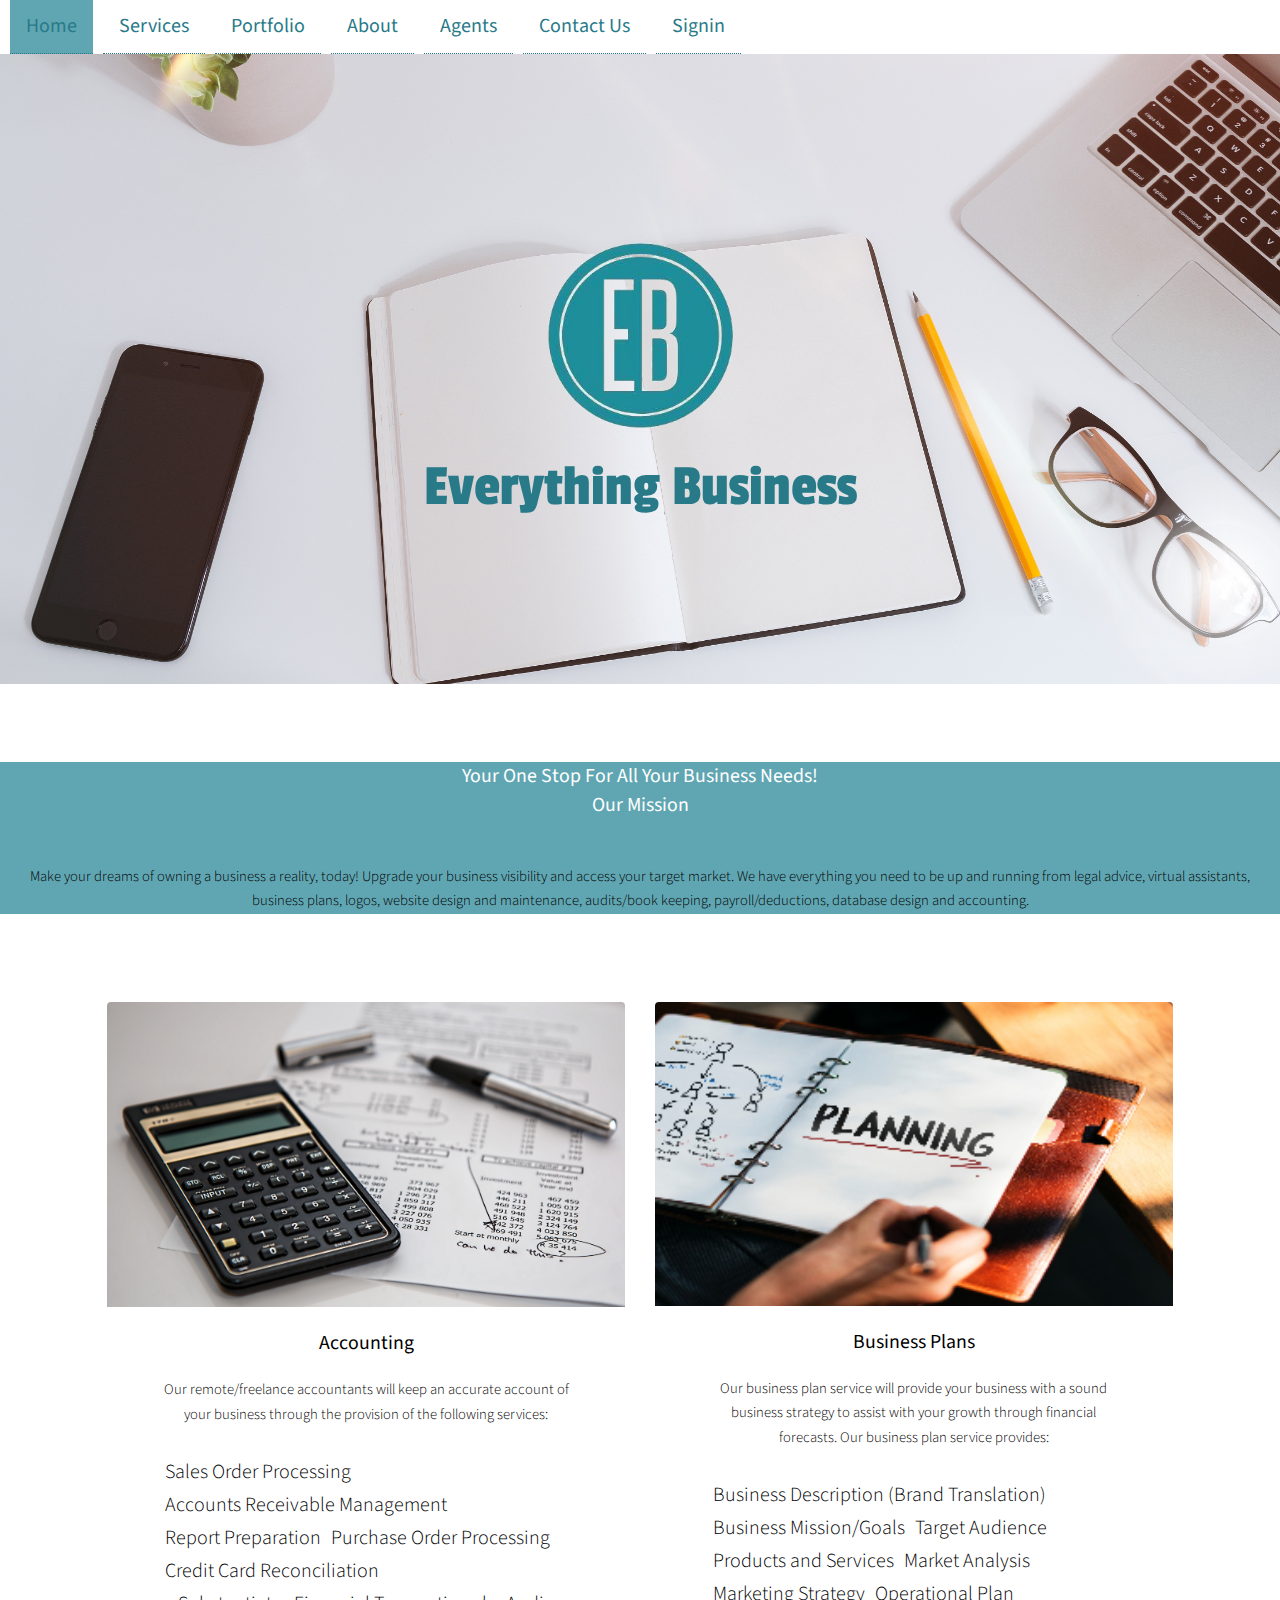
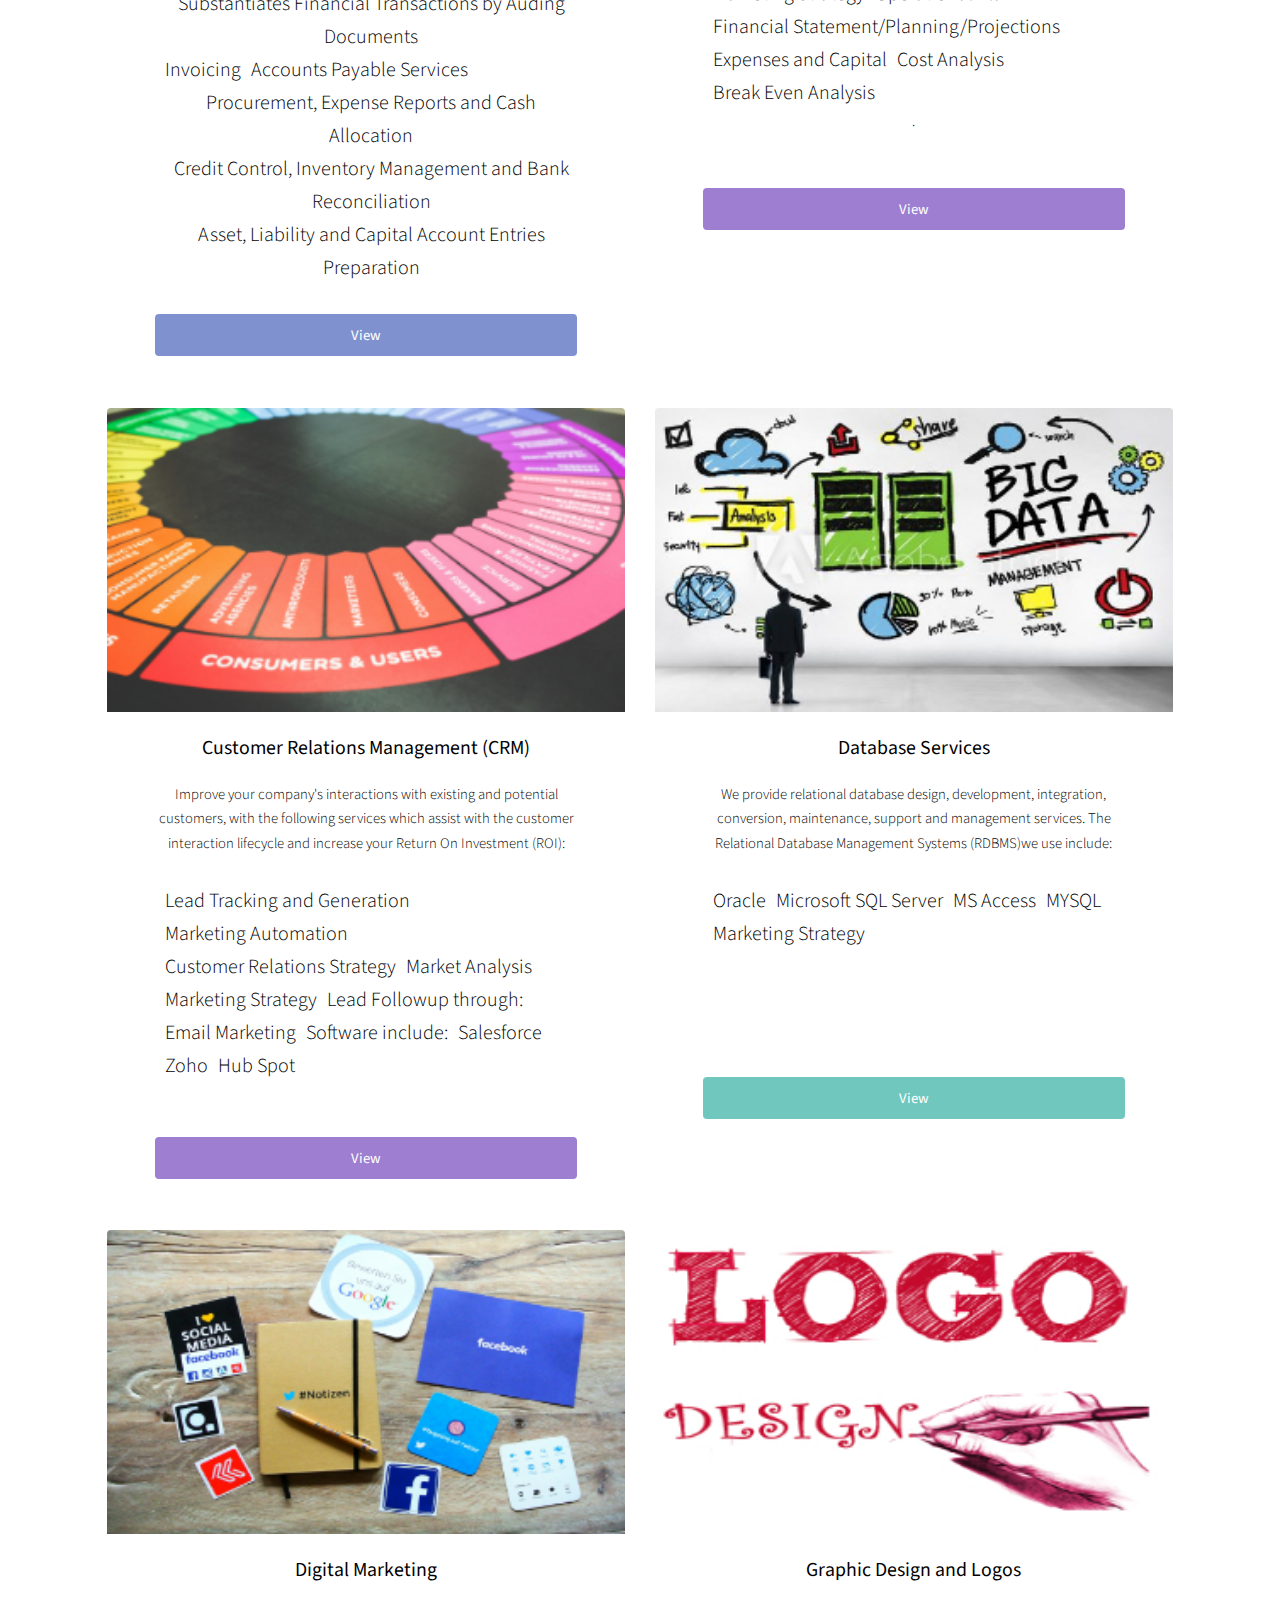
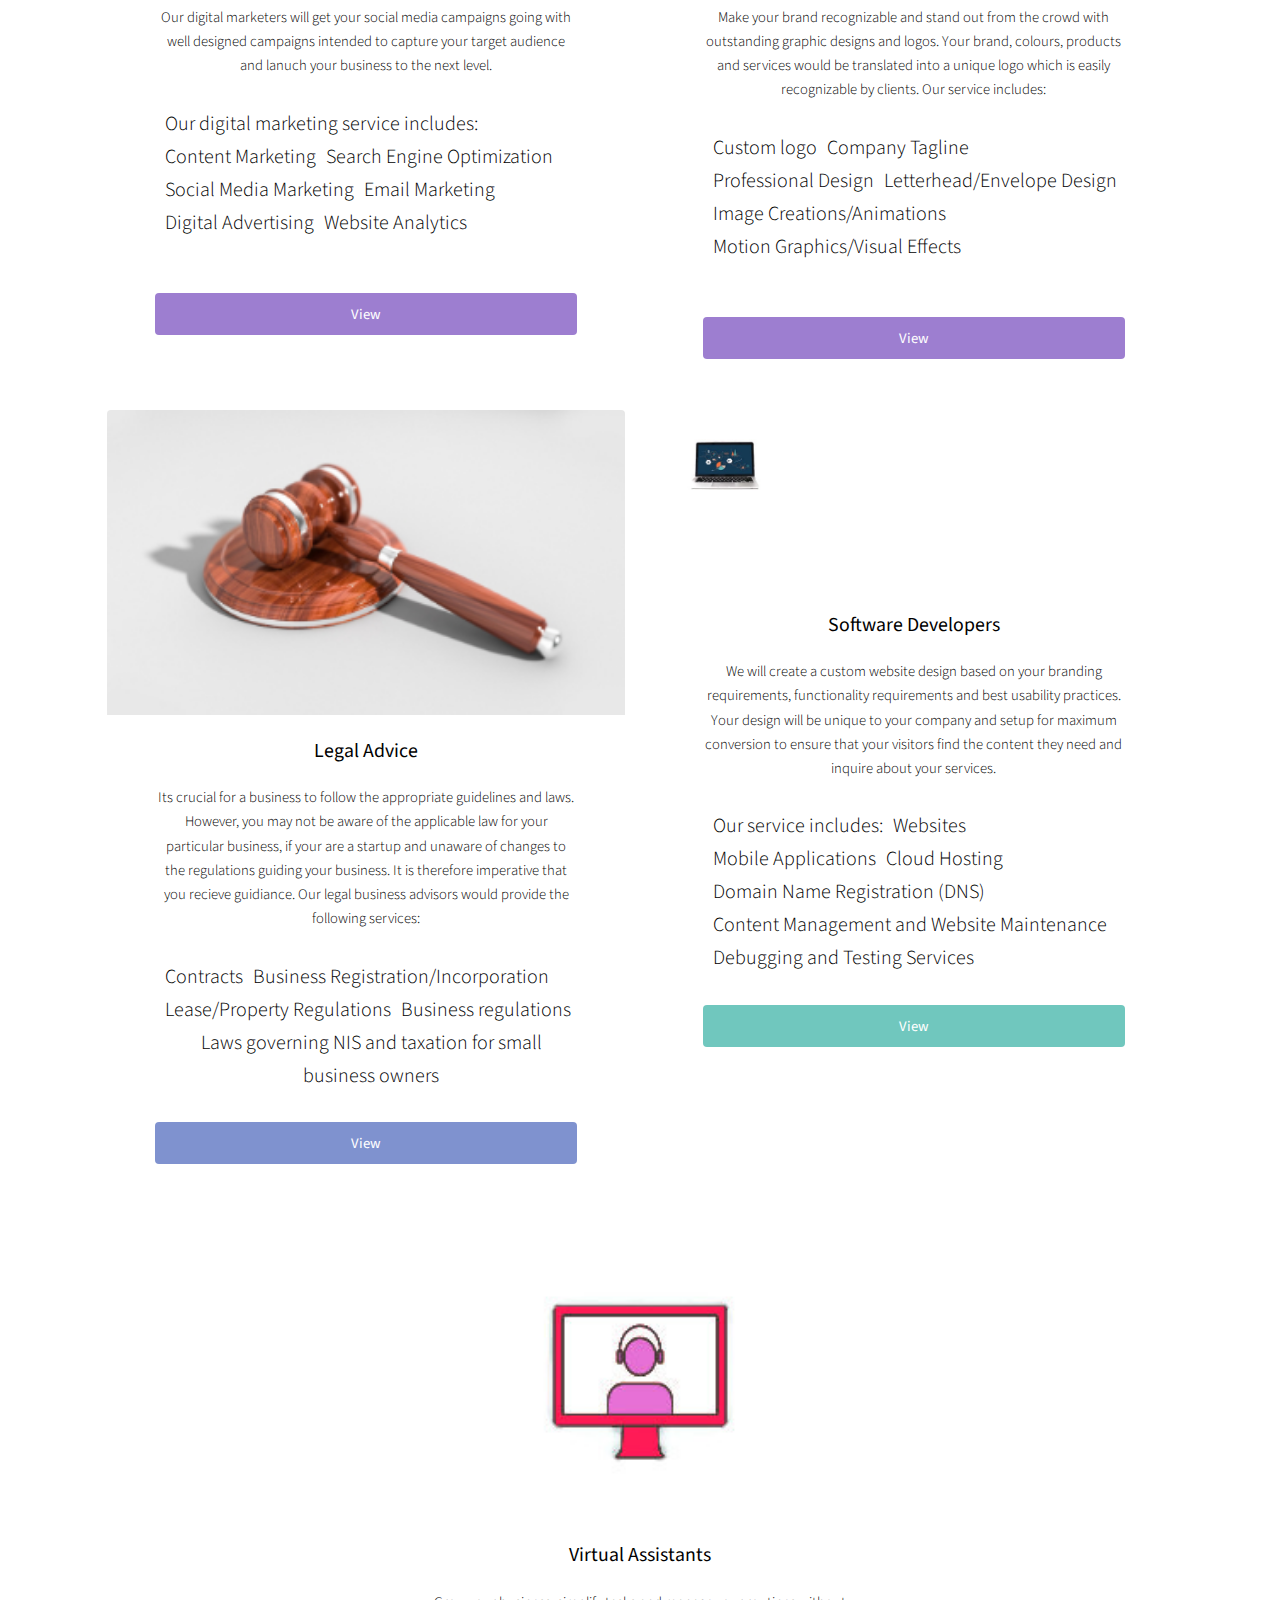
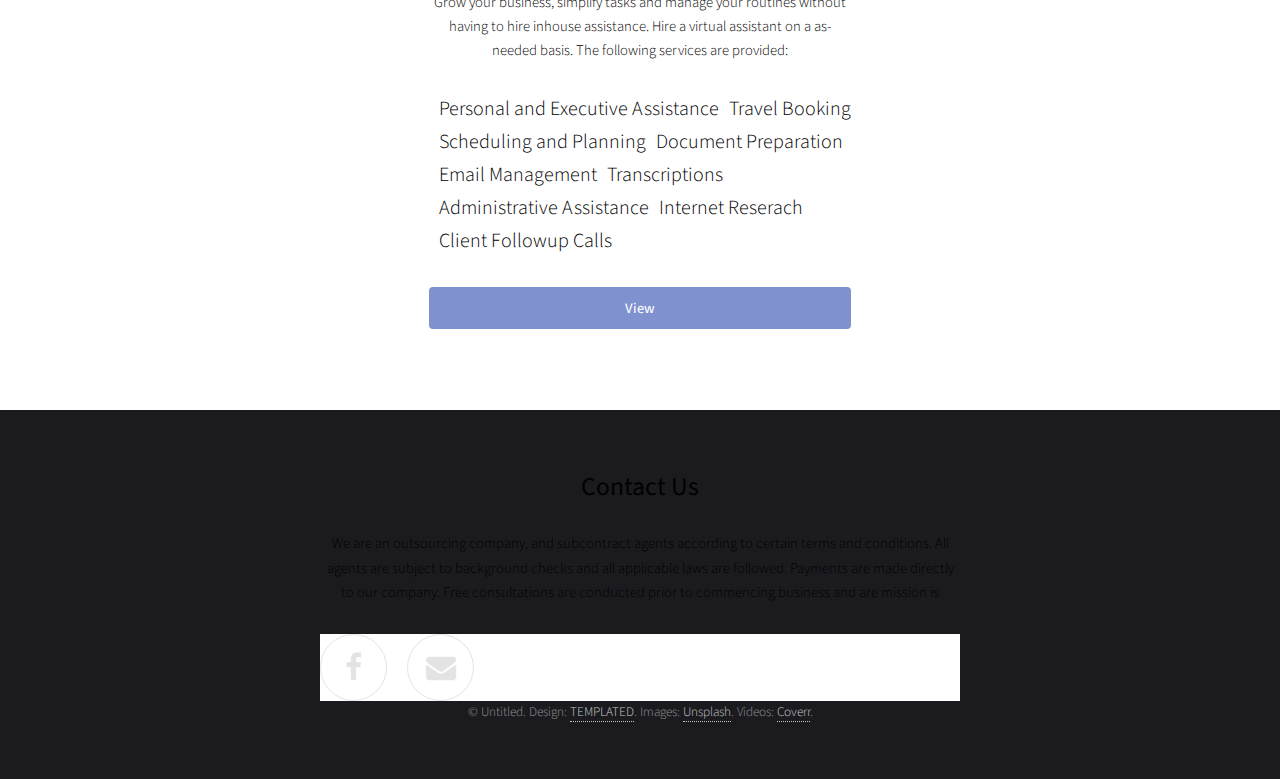
<file: index.html>
﻿<!DOCTYPE HTML>
<html>
	<head>
		<title>Everything Business</title>
		<meta charset="utf-8" />
		<meta name="viewport" content="width=device-width, initial-scale=1" />
		<link rel="stylesheet" href="assets/css/main.css" />
		<style>
            .panel {
                background: #60A6B2;
                padding-right: 20px;
                padding-left: 20px;
                height: 700px auto !important;
                width: 100% auto !important;
            }

    .panel-transparent .panel-body{
        background: rgba(46, 51, 56, 0.2)!important;
    }
		li {
	list-style-type: none!important;
}

.checkmark
{
font-color: #fff;
}
		</style>
		<style>
ul {
    list-style-type: none;
    margin: 0;
    padding: 0;
    overflow: hidden;
    background-color: #fff;
	font-size: 20px;
}

li {
    float: left;
}

li a {
    display: block;
    color: #287A89;
	font-weight: 400;
    text-align: center;
    padding: 10px 16px;
    text-decoration: none;
	
}

li a:hover:not(.active) {
    background-color: #287A89;
}

.active {
    background-color: #60A6B2;
}

.sign{
float: right;
padding-right: 22px;
margin-right: 22px;
}
</style>
  </head>
  <body id="top">
      <div class="nav"></div>
  <ul>
  <li><a class="active" href="#home">Home</a></li>
  <li><a href="services.html">Services</a></li>
  <li><a href="portfolio.html">Portfolio</a></li>
  <li><a href="about.html">About</a></li>
  <li><a href="agents.html">Agents</a></li>
  <li><a href="contactus.html">Contact Us</a></li>
  <li class="signin.php"><a href="members">Signin</a></li>
      
</ul>
      </div>





				<section id="banner" >
					<div class="inner">
						<header>
						<img src="images/logo.png" align="center" height="200px" width="200px" />
						<h1>Everything Business</h1>
						
                        </header>
					</div>
				</section>
      <br /><br />
                <div class="panel">
                    <center>
                        <p>
                            <h3>
                                <b>Your One Stop For All Your Business Needs!</b><br />
                                <b>Our Mission</b>
                            </h3><br />
                            Make your dreams of owning a business a reality, today! Upgrade your business visibility and access your target market.
                            We have everything you need to be up and running from legal advice, virtual assistants, business plans, logos, website
                            design and maintenance, audits/book keeping, payroll/deductions, database design and accounting.
                        </p>
                    </center>
                </div>

			<!-- Main -->
				<div id="main">
					<div class="inner">

					<!-- Boxes -->
						<div class="thumbnails">
						<div class="box">
								<a href="" class="image fit"><img src="images/accounting.jpg" alt="" width="170px" /></a>
								<div class="inner">
									<h3>Accounting</h3>
									<p>Our remote/freelance accountants will keep an accurate account of your business through the provision of the following services: <ul class="checkmark"><li>Sales Order Processing</li><li>Accounts Receivable Management</li><li>Report Preparation</li><li>Purchase Order Processing</li><li>Credit Card Reconciliation</li><li>Substantiates Financial Transactions by Auding Documents</li><li>Invoicing</li><li>Accounts Payable Services</li><li>Procurement, Expense Reports and Cash Allocation</li><li>Credit Control, Inventory Management and Bank Reconciliation</li><li>Asset, Liability and Capital Account Entries Preparation</li></ul></p>
									<a href="" class="button style2 fit" data-poptrox="youtube,800x400">View</a>
								</div>
							</div>
							
							<div class="box">
								<a href="" class="image fit"><img src="images/business_planning.jpg" alt="" width="170px"/></a>
								<div class="inner">
									<h3>Business Plans</h3>
									<p>Our business plan service will provide your business with a sound business strategy to assist with your growth through financial forecasts. Our business plan service provides: <ul class="checkmark"><li>Business Description (Brand Translation)</li><li>Business Mission/Goals </li><li>Target Audience</li><li>Products and Services</li><li>Market Analysis</li><li>Marketing Strategy</li><li>Operational Plan</li><li>Financial Statement/Planning/Projections</li><li>Expenses and Capital</li><li>Cost Analysis</li><li>Break Even Analysis</li></ul>.<br /><BR></p>
									<a href="" class="button style3 fit" data-poptrox="youtube,800x400">View</a>
								</div>
							</div>

														<div class="box">
								<a href="" class="image fit"><img src="images/CRM.jpg" alt=""width="170px"/></a>
								<div class="inner">
									<h3>Customer Relations Management (CRM)</h3>
									<p>Improve your company's interactions with existing and potential customers, with the following services which assist with the customer interaction lifecycle and increase your Return On Investment (ROI):<ul class="checkmark"><li>Lead Tracking and Generation</li><li>Marketing Automation</li><li></li><li>Customer Relations Strategy</li><li>Market Analysis</li><li>Marketing Strategy</li><li>Lead Followup through:</li><li>Email Marketing</li><li>Software include:</li><li>Salesforce</li><li>Zoho</li><li>Hub Spot</li></ul><br /></p>
									<a href="" class="button style3 fit" data-poptrox="youtube,800x400">View</a>
								</div>
							</div>						
							
														<div class="box">
								<a href="" class="image fit"><img src="images/Database.jpg" alt="" width="170px"/></a>
								<div class="inner">
									<h3>Database Services</h3>
									<p>We provide relational database design, development, integration, conversion, maintenance, support and management services. The Relational Database Management Systems (RDBMS)we use include: <ul class="checkmark"><li>Oracle</li><li>Microsoft SQL Server</li><li>MS Access</li><li>MYSQL</li><li>Marketing Strategy</li><br /></ul>
									</p><br /><br /><br /><br />
									<a href="" class="button fit" data-poptrox="youtube,800x400">View</a>
								</div>
							</div>
							
							<div class="box">
								<a href="" class="image fit"><img src="images/digital_media.jpg" alt="" width="170px"/></a>
								<div class="inner">
									<h3>Digital Marketing</h3>
									<p>Our digital marketers will get your social media campaigns going with well designed campaigns intended to capture your target audience and lanuch your business to the next level.<ul class="checkmark"><li>Our digital marketing service includes:</li><li>Content Marketing</li><li>Search Engine Optimization</li><li>Social Media Marketing</li><li>Email Marketing</li><li>Digital Advertising</li><li>Website Analytics</li></ul></p><br />
									<a href="digitalmarketingportfolio.html" class="button style3 fit">View</a>
								</div>
							</div>
							
							
							<div class="box">
								<a href="" class="image fit"><img src="images/logo-design.jpg" alt="" width="170px"/></a>
								<div class="inner">
									<h3>Graphic Design and Logos</h3>
									<p>Make your brand recognizable and stand out from the crowd with outstanding graphic designs and logos. Your brand, colours, products and services would be translated into a unique logo which is easily recognizable by clients. Our service includes:<ul class="checkmark"><li>Custom logo </li><li>Company Tagline</li><li>Professional Design</li><li>Letterhead/Envelope Design</li><li>Image Creations/Animations</li><li>Motion Graphics/Visual Effects</li></ul></p><br />
									<a href="" class="button style3 fit" data-poptrox="youtube,800x400">View</a>
								</div>
							</div>
							
							<div class="box">
								<a href="" class="image fit"><img src="images/legal.jpg" alt="" width="170px"/></a>
								<div class="inner">
									<h3>Legal Advice</h3>
									<p>Its crucial for a business to follow the appropriate guidelines and laws. However, you may not be aware of the applicable law for your particular business, if your are a startup and unaware of changes to the regulations guiding your business. It is therefore imperative that you recieve guidiance. Our legal business advisors would provide the following services: <ul class="checkmark"><li>Contracts</li><li>Business Registration/Incorporation</li><li>Lease/Property Regulations</li><li>Business regulations</li><li>Laws governing NIS and taxation for small business owners		</li></ul></p>
									<a href="" class="button style2 fit" data-poptrox="youtube,800x400">View</a>
								</div>
							</div>

							<div class="box">
								<a href="https://cxm.world/wp-content/uploads/2016/08/bigstock-Inspiration-concept-crumpled-p-73697044-750x400.jpg" class="image fit"><img src="images/developer.jpg" alt="" width="170px"/></a>
								<div class="inner">
									<h3>Software Developers</h3>
									<p>We will create a custom website design based on your branding requirements, functionality requirements and best usability practices. Your design will be unique to your company and setup for maximum conversion to ensure that your visitors find the content they need and inquire about your services.<ul class="checkmark"><li>Our service includes:</li><li>Websites </li><li>Mobile Applications</li><li>Cloud Hosting</li><li>Domain Name Registration (DNS)</li><li>Content Management and Website Maintenance</li><li>Debugging and Testing Services</li></ul></p>
									<a href="" class="button fit" data-poptrox="youtube,800x400">View</a>
								</div>
							</div>

							<div class="box">
								<a href="https://youtu.be/s6zR2T9vn2c" class="image fit"><img src="images/assistants.jpg" alt="" width="170px"/></a>
								<div class="inner">
									<h3>Virtual Assistants</h3>
									<p>Grow your business, simplify tasks and manage your routines without having to hire inhouse assistance. Hire a virtual assistant on a as-needed basis. <!--For busy business owners who need assistance with their daily routines,-->The following services are provided:<ul class="checkmark"><li>Personal and Executive Assistance</li><li>Travel Booking </li><li>Scheduling and Planning</li><li>Document Preparation </li><li>Email Management</li><li>Transcriptions</li><li>Administrative Assistance</li><li>Internet Reserach</li><li>Client Followup Calls</li><li></li><li></li></ul></p><p></p>
									<a href="" class="button style2 fit" data-poptrox="youtube,800x400">View</a>
								</div>
							</div>
		
						</div>

					</div>
				</div>

			<!-- Footer -->
				<footer id="footer">
					<div class="inner">
						<h2>Contact Us</h2>
						<p>We are an outsourcing company, and subcontract agents according to certain terms and conditions. All agents are subject to background checks and all applicable laws are followed. Payments are made directly to our company. Free consultations are conducted prior to commencing business and are mission is  </p>

						<ul class="icons">
							<li><a href="https://www.facebook.com/EverythingBusiness246/" class="icon fa-facebook"><span class="label">Facebook</span></a></li>
							<li><a href="eb@gmail.com" class="icon fa-envelope"><span class="label">Email</span></a></li>
						</ul>
						<p class="copyright">&copy; Untitled. Design: <a href="https://templated.co">TEMPLATED</a>. Images: <a href="https://unsplash.com/">Unsplash</a>. Videos: <a href="http://coverr.co/">Coverr</a>.</p>
					</div>
				</footer>

		<!-- Scripts -->
			<script src="assets/js/jquery.min.js"></script>
			<script src="assets/js/jquery.scrolly.min.js"></script>
			<script src="assets/js/jquery.poptrox.min.js"></script>
			<script src="assets/js/skel.min.js"></script>
			<script src="assets/js/util.js"></script>
			<script src="assets/js/main.js"></script>

	</body>
</html>
</file>
<file: assets/css/main.css>
@charset "UTF-8";
@import url(font-awesome.min.css);
@import url("https://fonts.googleapis.com/css?family=Source+Sans+Pro:300,400|Passion+One:400");

/*
	Full Motion by TEMPLATED
	templated.co @templatedco
	Released for free under the Creative Commons Attribution 3.0 license (templated.co/license)
*/

/* Reset */

	html, body, div, span, applet, object, iframe, h1, h2, h3, h4, h5, h6, p, blockquote, pre, a, abbr, acronym, address, big, cite, code, del, dfn, em, img, ins, kbd, q, s, samp, small, strike, strong, sub, sup, tt, var, b, u, i, center, dl, dt, dd, ol, ul, li, fieldset, form, label, legend, table, caption, tbody, tfoot, thead, tr, th, td, article, aside, canvas, details, embed, figure, figcaption, footer, header, hgroup, menu, nav, output, ruby, section, summary, time, mark, audio, video {
		margin: 0;
		padding: 0;
		border: 0;
		font-size: 100%;
		font: inherit;
		vertical-align: baseline;
	}

	article, aside, details, figcaption, figure, footer, header, hgroup, menu, nav, section {
		display: block;
	}

	body {
		line-height: 1;
	}

	ol, ul {
		list-style: none;
	}

	blockquote, q {
		quotes: none;
	}

	blockquote:before, blockquote:after, q:before, q:after {
		content: '';
		content: none;
	}

	table {
		border-collapse: collapse;
		border-spacing: 0;
	}

	body {
		-webkit-text-size-adjust: none;
	}

/* Box Model */

	*, *:before, *:after {
		-moz-box-sizing: border-box;
		-webkit-box-sizing: border-box;
		box-sizing: border-box;
	}

/* Basic */

	@-ms-viewport {
		width: device-width;
	}

	body {
		-ms-overflow-style: scrollbar;
	}

	@media screen and (max-width: 480px) {

		html, body {
			min-width: 320px;
		}

	}

	body {
		background-image:url('https://unsplash.com/photos/fs1B0RX4j1o');
		background-repeat: no-repeat;
	}

		body.is-loading *, body.is-loading *:before, body.is-loading *:after {
			-moz-animation: none !important;
			-webkit-animation: none !important;
			-ms-animation: none !important;
			animation: none !important;
			-moz-transition: none !important;
			-webkit-transition: none !important;
			-ms-transition: none !important;
			transition: none !important;
		}

/* Type */

	body, input, select, textarea {
		color: #000;
		font-family: "Source Sans Pro", sans-serif;
		font-size: 14pt;
		font-weight: 300;
		line-height: 1.65;
	}

		@media screen and (max-width: 1680px) {

			body, input, select, textarea {
				font-size: 11pt;
			}

		}

		@media screen and (max-width: 1280px) {

			body, input, select, textarea {
				font-size: 11pt;
			}

		}

		@media screen and (max-width: 980px) {

			body, input, select, textarea {
				font-size: 12pt;
			}

		}

		@media screen and (max-width: 736px) {

			body, input, select, textarea {
				font-size: 12pt;
			}

		}

		@media screen and (max-width: 480px) {

			body, input, select, textarea {
				font-size: 12pt;
			}

		}

	a {
		-moz-transition: background-color 0.2s ease-in-out, color 0.2s ease-in-out;
		-webkit-transition: background-color 0.2s ease-in-out, color 0.2s ease-in-out;
		-ms-transition: background-color 0.2s ease-in-out, color 0.2s ease-in-out;
		transition: background-color 0.2s ease-in-out, color 0.2s ease-in-out;
		color: rgba(255, 255, 255, 0.75);
		text-decoration: none;
		border-bottom: 1px dotted;
		outline: 0;
	}

		a:hover {
			color: #FFF;
			border: none;
		}

	strong, b {
		color: #fff;
		font-weight: 400;
	}

	em, i {
		font-style: italic;
	}

	p {
		margin: 0 0 2em 0;
	}

	h1, h2, h3, h4, h5, h6 {
		color: #000;
		font-weight: 400;
		line-height: 1.5;
		margin: 0 0 1em 0;
	}

		h1 a, h2 a, h3 a, h4 a, h5 a, h6 a {
			color: inherit;
			text-decoration: none;
		}

	h2 {
		font-size: 1.75em;
	}

	h3 {
		font-size: 1.35em;
	}

	h4 {
		font-size: 1.1em;
	}

	h5 {
		font-size: 0.9em;
	}

	h6 {
		font-size: 0.7em;
	}

	sub {
		font-size: 0.8em;
		position: relative;
		top: 0.5em;
	}

	sup {
		font-size: 0.8em;
		position: relative;
		top: -0.5em;
	}

	blockquote {
		border-left: solid 4px rgba(144, 144, 144, 0.25);
		font-style: italic;
		margin: 0 0 2em 0;
		padding: 0.5em 0 0.5em 2em;
	}

	code {
		background: rgba(144, 144, 144, 0.075);
		border-radius: 4px;
		border: solid 1px rgba(144, 144, 144, 0.25);
		font-family: "Courier New", monospace;
		font-size: 0.9em;
		margin: 0 0.25em;
		padding: 0.25em 0.65em;
	}

	pre {
		-webkit-overflow-scrolling: touch;
		font-family: "Courier New", monospace;
		font-size: 0.9em;
		margin: 0 0 2em 0;
	}

		pre code {
			display: block;
			line-height: 1.75;
			padding: 1em 1.5em;
			overflow-x: auto;
		}

	hr {
		border: 0;
		border-bottom: solid 1px rgba(144, 144, 144, 0.25);
		margin: 2em 0;
	}

		hr.major {
			margin: 3em 0;
		}

	.align-left {
		text-align: left;
	}

	.align-center {
		text-align: center;
	}

	.align-right {
		text-align: right;
	}

/* Section/Article */

	section.special, article.special {
		text-align: center;
	}

	header p {
		color: rgba(255, 255, 255, 0.5);
		position: relative;
		margin: 0 0 1.5em 0;
	}

	header h2 + p {
		font-size: 1.25em;
		margin-top: -1em;
	}

	header h3 + p {
		font-size: 1.1em;
		margin-top: -0.8em;
	}

	header h4 + p,
	header h5 + p,
	header h6 + p {
		font-size: 0.9em;
		margin-top: -0.6em;
	}

/* Box */

	.thumbnails {
		display: -moz-flex;
		display: -webkit-flex;
		display: -ms-flex;
		display: flex;
		-moz-align-items: stretch;
		-webkit-align-items: stretch;
		-ms-align-items: stretch;
		align-items: stretch;
		-moz-justify-content: center;
		-webkit-justify-content: center;
		-ms-justify-content: center;
		justify-content: center;
		-moz-flex-wrap: wrap;
		-webkit-flex-wrap: wrap;
		-ms-flex-wrap: wrap;
		flex-wrap: wrap;
	}

		.thumbnails .box {
			margin: 0 1em 2em 1em;
			width: 30%;
		}

			@media screen and (max-width: 1280px) {

				.thumbnails .box {
					width: 45%;
				}

			}

			@media screen and (max-width: 736px) {

				.thumbnails .box {
					width: 100%;
				}

			}

/* Form */

	form {
		margin: 0 0 2em 0;
	}

	label {
		color: #fff;
		display: block;
		font-size: 0.9em;
		font-weight: 400;
		margin: 0 0 1em 0;
	}

	input[type="text"],
	input[type="password"],
	input[type="email"],
	input[type="tel"],
	select,
	textarea {
		-moz-appearance: none;
		-webkit-appearance: none;
		-ms-appearance: none;
		appearance: none;
		background: rgba(144, 144, 144, 0.075);
		border-radius: 4px;
		border: none;
		border: solid 1px rgba(144, 144, 144, 0.25);
		color: inherit;
		display: block;
		outline: 0;
		padding: 0 1em;
		text-decoration: none;
		width: 100%;
	}

		input[type="text"]:invalid,
		input[type="password"]:invalid,
		input[type="email"]:invalid,
		input[type="tel"]:invalid,
		select:invalid,
		textarea:invalid {
			box-shadow: none;
		}

		input[type="text"]:focus,
		input[type="password"]:focus,
		input[type="email"]:focus,
		input[type="tel"]:focus,
		select:focus,
		textarea:focus {
			border-color: #ff8686;
			box-shadow: 0 0 0 1px #ff8686;
		}

	.select-wrapper {
		text-decoration: none;
		display: block;
		position: relative;
	}

		.select-wrapper:before {
			content: "";
			-moz-osx-font-smoothing: grayscale;
			-webkit-font-smoothing: antialiased;
			font-family: FontAwesome;
			font-style: normal;
			font-weight: normal;
			text-transform: none !important;
		}

		.select-wrapper:before {
			color: rgba(144, 144, 144, 0.25);
			display: block;
			height: 2.75em;
			line-height: 2.75em;
			pointer-events: none;
			position: absolute;
			right: 0;
			text-align: center;
			top: 0;
			width: 2.75em;
		}

		.select-wrapper select::-ms-expand {
			display: none;
		}

	input[type="text"],
	input[type="password"],
	input[type="email"],
	select {
		height: 2.75em;
	}

	textarea {
		padding: 0.75em 1em;
	}

	input[type="checkbox"],
	input[type="radio"] {
		-moz-appearance: none;
		-webkit-appearance: none;
		-ms-appearance: none;
		appearance: none;
		display: block;
		float: left;
		margin-right: -2em;
		opacity: 0;
		width: 1em;
		z-index: -1;
	}

		input[type="checkbox"] + label,
		input[type="radio"] + label {
			text-decoration: none;
			color: rgba(255, 255, 255, 0.75);
			cursor: pointer;
			display: inline-block;
			font-size: 1em;
			font-weight: 300;
			padding-left: 2.4em;
			padding-right: 0.75em;
			position: relative;
		}

			input[type="checkbox"] + label:before,
			input[type="radio"] + label:before {
				-moz-osx-font-smoothing: grayscale;
				-webkit-font-smoothing: antialiased;
				font-family: FontAwesome;
				font-style: normal;
				font-weight: normal;
				text-transform: none !important;
			}

			input[type="checkbox"] + label:before,
			input[type="radio"] + label:before {
				background: rgba(144, 144, 144, 0.075);
				border-radius: 4px;
				border: solid 1px rgba(144, 144, 144, 0.25);
				content: '';
				display: inline-block;
				height: 1.65em;
				left: 0;
				line-height: 1.58125em;
				position: absolute;
				text-align: center;
				top: 0;
				width: 1.65em;
			}

		input[type="checkbox"]:checked + label:before,
		input[type="radio"]:checked + label:before {
			background: #ff8686;
			border-color: #ff8686;
			color: #ffffff;
			content: '\f00c';
		}

		input[type="checkbox"]:focus + label:before,
		input[type="radio"]:focus + label:before {
			border-color: #ff8686;
			box-shadow: 0 0 0 1px #ff8686;
		}

	input[type="checkbox"] + label:before {
		border-radius: 4px;
	}

	input[type="radio"] + label:before {
		border-radius: 100%;
	}

	::-webkit-input-placeholder {
		color: rgba(255, 255, 255, 0.5) !important;
		opacity: 1.0;
	}

	:-moz-placeholder {
		color: rgba(255, 255, 255, 0.5) !important;
		opacity: 1.0;
	}

	::-moz-placeholder {
		color: rgba(255, 255, 255, 0.5) !important;
		opacity: 1.0;
	}

	:-ms-input-placeholder {
		color: rgba(255, 255, 255, 0.5) !important;
		opacity: 1.0;
	}

	.formerize-placeholder {
		color: rgba(255, 255, 255, 0.5) !important;
		opacity: 1.0;
	}

/* Box */

	.box {
		border-radius: 3px;
		margin-bottom: 2em;
		background: #fff;
		text-align: center;
	}

		.box > :last-child,
		.box > :last-child > :last-child,
		.box > :last-child > :last-child > :last-child {
			margin-bottom: 0;
		}

		.box .image.fit {
			margin: 0;
		}

		.box .image img {
			border-radius: 4px 4px 0 0;
		}

		.box .inner {
			padding: 1.5em;
			width: 100% auto !important;
		}

			@media screen and (max-width: 480px) {

				.box .inner {
					padding: 1em;
				}

			}

		.box.alt {
			border: 0;
			border-radius: 0;
			padding: 0;
		}

/* Icon */

	.icon {
		text-decoration: none;
		border-bottom: none;
		position: relative;
	}

		.icon:before {
			-moz-osx-font-smoothing: grayscale;
			-webkit-font-smoothing: antialiased;
			font-family: FontAwesome;
			font-style: normal;
			font-weight: normal;
			text-transform: none !important;
		}

		.icon > .label {
			display: none;
		}

/* Image */

	.image {
		border-radius: 4px;
		border: 0;
		display: inline-block;
		position: relative;
	}

		.image img {
			border-radius: 4px;
			display: block;
		}

		.image.left, .image.right {
			max-width: 30%;
		}

			.image.left img, .image.right img {
				width: 100% auto !important;
			}

		.image.left {
			float: left;
			padding: 0 1.5em 1em 0;
			top: 0.25em;
		}

		.image.right {
			float: right;
			padding: 0 0 1em 1.5em;
			top: 0.25em;
		}

		.image.fit {
			display: block;
			margin: 0 0 2em 0;
			width: 100%;
		}

			.image.fit img {
				width: 100%;
			}

		.image.main {
			display: block;
			margin: 0 0 3em 0;
			width: 100%;
		}

		.image.main img {
				width: 100%;
			}

/* List */

	ol {
		list-style: decimal;
		margin: 0 0 2em 0;
		padding-left: 1.25em;
	}

		ol li {
			padding-left: 0.25em;
		}

	ul {
		list-style: disc;
		margin: 0 0 2em 0;
		padding-left: 1em;
	}

		ul li {
			padding-left: 0.5em;
		}

		ul.alt {
			list-style: none;
			padding-left: 0;
		}

			ul.alt li {
				border-top: solid 1px rgba(144, 144, 144, 0.25);
				padding: 0.5em 0;
			}

				ul.alt li:first-child {
					border-top: 0;
					padding-top: 0;
				}

		ul.icons {
			cursor: default;
			list-style: none;
			padding-left: 0;
		}

			ul.icons li {
				display: inline-block;
				text-align: center;
				padding-left: 0;
				padding-right: 1em;
			}

				ul.icons li a {
					display: block;
					border-radius: 100%;
					margin: 0;
					padding: 0.5em;
					border: solid 1px rgba(144, 144, 144, 0.25);
					color: rgba(144, 144, 144, 0.25);
				}

					ul.icons li a:before {
						font-size: 1.5em;
						display: block;
						width: 1.5em;
						height: 1.5em;
						line-height: 1.5em;
					}

					ul.icons li a:hover {
						background-color: #202024;
						color: #FFF;
					}

				ul.icons li:last-child {
					padding-right: 0;
				}

		ul.actions {
			cursor: default;
			list-style: none;
			padding-left: 0;
		}

			ul.actions li {
				display: inline-block;
				padding: 0 1em 0 0;
				vertical-align: middle;
			}

				ul.actions li:last-child {
					padding-right: 0;
				}

			ul.actions.small li {
				padding: 0 0.5em 0 0;
			}

			ul.actions.vertical li {
				display: block;
				padding: 1em 0 0 0;
			}

				ul.actions.vertical li:first-child {
					padding-top: 0;
				}

				ul.actions.vertical li > * {
					margin-bottom: 0;
				}

			ul.actions.vertical.small li {
				padding: 0.5em 0 0 0;
			}

				ul.actions.vertical.small li:first-child {
					padding-top: 0;
				}

			ul.actions.fit {
				display: table;
				margin-left: -1em;
				padding: 0;
				table-layout: fixed;
				width: calc(100% + 1em);
			}

				ul.actions.fit li {
					display: table-cell;
					padding: 0 0 0 1em;
				}

					ul.actions.fit li > * {
						margin-bottom: 0;
					}

				ul.actions.fit.small {
					margin-left: -0.5em;
					width: calc(100% + 0.5em);
				}

					ul.actions.fit.small li {
						padding: 0 0 0 0.5em;
					}

			@media screen and (max-width: 480px) {

				ul.actions {
					margin: 0 0 2em 0;
				}

					ul.actions li {
						padding: 1em 0 0 0;
						display: block;
						text-align: center;
						width: 100%;
					}

						ul.actions li:first-child {
							padding-top: 0;
						}

						ul.actions li > * {
							width: 100%;
							margin: 0 !important;
						}

							ul.actions li > *.icon:before {
								margin-left: -2em;
							}

					ul.actions.small li {
						padding: 0.5em 0 0 0;
					}

						ul.actions.small li:first-child {
							padding-top: 0;
						}

			}

	dl {
		margin: 0 0 2em 0;
	}

		dl dt {
			display: block;
			font-weight: 400;
			margin: 0 0 1em 0;
		}

		dl dd {
			margin-left: 2em;
		}

/* Table */

	.table-wrapper {
		-webkit-overflow-scrolling: touch;
		overflow-x: auto;
	}

	table {
		margin: 0 0 2em 0;
		width: 100%;
	}

		table tbody tr {
			border: solid 1px rgba(144, 144, 144, 0.25);
			border-left: 0;
			border-right: 0;
		}

			table tbody tr:nth-child(2n + 1) {
				background-color: rgba(144, 144, 144, 0.075);
			}

		table td {
			padding: 0.75em 0.75em;
		}

		table th {
			color: #fff;
			font-size: 0.9em;
			font-weight: 400;
			padding: 0 0.75em 0.75em 0.75em;
			text-align: left;
		}

		table thead {
			border-bottom: solid 2px rgba(144, 144, 144, 0.25);
		}

		table tfoot {
			border-top: solid 2px rgba(144, 144, 144, 0.25);
		}

		table.alt {
			border-collapse: separate;
		}

			table.alt tbody tr td {
				border: solid 1px rgba(144, 144, 144, 0.25);
				border-left-width: 0;
				border-top-width: 0;
			}

				table.alt tbody tr td:first-child {
					border-left-width: 1px;
				}

			table.alt tbody tr:first-child td {
				border-top-width: 1px;
			}

			table.alt thead {
				border-bottom: 0;
			}

			table.alt tfoot {
				border-top: 0;
			}

/* Button */

	input[type="submit"],
	input[type="reset"],
	input[type="button"],
	button,
	.button {
		-moz-appearance: none;
		-webkit-appearance: none;
		-ms-appearance: none;
		appearance: none;
		-moz-transition: background-color 0.2s ease-in-out, color 0.2s ease-in-out;
		-webkit-transition: background-color 0.2s ease-in-out, color 0.2s ease-in-out;
		-ms-transition: background-color 0.2s ease-in-out, color 0.2s ease-in-out;
		transition: background-color 0.2s ease-in-out, color 0.2s ease-in-out;
		background-color: #70c7be;
		border-radius: 4px;
		border: 0;
		color: #ffffff !important;
		cursor: pointer;
		display: inline-block;
		font-weight: 400;
		height: 2.85em;
		line-height: 2.95em;
		padding: 0 1.5em;
		text-align: center;
		text-decoration: none;
		white-space: nowrap;
	}

		input[type="submit"]:hover,
		input[type="reset"]:hover,
		input[type="button"]:hover,
		button:hover,
		.button:hover {
			background-color: #82cec6;
		}

		input[type="submit"]:active,
		input[type="reset"]:active,
		input[type="button"]:active,
		button:active,
		.button:active {
			background-color: #5ec0b6;
		}

		input[type="submit"].icon,
		input[type="reset"].icon,
		input[type="button"].icon,
		button.icon,
		.button.icon {
			padding-left: 1.35em;
		}

			input[type="submit"].icon:before,
			input[type="reset"].icon:before,
			input[type="button"].icon:before,
			button.icon:before,
			.button.icon:before {
				margin-right: 0.5em;
			}

		input[type="submit"].fit,
		input[type="reset"].fit,
		input[type="button"].fit,
		button.fit,
		.button.fit {
			display: block;
			margin: 0 0 1em 0;
			width: 100%;
		}

		input[type="submit"].small,
		input[type="reset"].small,
		input[type="button"].small,
		button.small,
		.button.small {
			font-size: 0.8em;
		}

		input[type="submit"].big,
		input[type="reset"].big,
		input[type="button"].big,
		button.big,
		.button.big {
			font-size: 1.35em;
		}

		input[type="submit"].disabled, input[type="submit"]:disabled,
		input[type="reset"].disabled,
		input[type="reset"]:disabled,
		input[type="button"].disabled,
		input[type="button"]:disabled,
		button.disabled,
		button:disabled,
		.button.disabled,
		.button:disabled {
			background-color: rgba(255, 255, 255, 0.75) !important;
			box-shadow: inset 0 -0.15em 0 0 rgba(0, 0, 0, 0.15);
			color: #202024 !important;
			cursor: default;
			opacity: 0.25;
		}

		input[type="submit"].style2,
		input[type="reset"].style2,
		input[type="button"].style2,
		button.style2,
		.button.style2 {
			background-color: #7f92cf;
		}

			input[type="submit"].style2:hover,
			input[type="reset"].style2:hover,
			input[type="button"].style2:hover,
			button.style2:hover,
			.button.style2:hover {
				background-color: #92a2d6;
			}

			input[type="submit"].style2:active,
			input[type="reset"].style2:active,
			input[type="button"].style2:active,
			button.style2:active,
			.button.style2:active {
				background-color: #6c82c8;
			}

		input[type="submit"].style3,
		input[type="reset"].style3,
		input[type="button"].style3,
		button.style3,
		.button.style3 {
			background-color: #9d7ed0;
		}

			input[type="submit"].style3:hover,
			input[type="reset"].style3:hover,
			input[type="button"].style3:hover,
			button.style3:hover,
			.button.style3:hover {
				background-color: #ab91d7;
			}

			input[type="submit"].style3:active,
			input[type="reset"].style3:active,
			input[type="button"].style3:active,
			button.style3:active,
			.button.style3:active {
				background-color: #8f6bc9;
			}

		@media screen and (max-width: 480px) {

			input[type="submit"],
			input[type="reset"],
			input[type="button"],
			button,
			.button {
				padding: 0;
			}

		}

/* Poptrox */

	.poptrox-popup {
		-moz-box-sizing: content-box;
		-webkit-box-sizing: content-box;
		-ms-box-sizing: content-box;
		box-sizing: content-box;
		background: #000;
		box-shadow: 0 0.5em 3em 0 rgba(0, 0, 0, 0.25);
		border-radius: 4px;
		padding: 2em;
		overflow: hidden;
	}

		.poptrox-popup .closer {
			-moz-transition: opacity 0.2s ease-in-out;
			-webkit-transition: opacity 0.2s ease-in-out;
			-ms-transition: opacity 0.2s ease-in-out;
			transition: opacity 0.2s ease-in-out;
			text-decoration: none;
			position: absolute;
			top: .5em;
			right: .5em;
			z-index: 11000;
			-webkit-tap-highlight-color: rgba(255, 255, 255, 0);
			white-space: nowrap;
			text-indent: 2em;
			overflow: hidden;
			width: 2em;
			height: 2em;
			display: block;
		}

			.poptrox-popup .closer:before {
				content: "\f00d";
				-moz-osx-font-smoothing: grayscale;
				-webkit-font-smoothing: antialiased;
				font-family: FontAwesome;
				font-style: normal;
				font-weight: normal;
				text-transform: none !important;
				display: block;
				position: relative;
				text-indent: 0;
				border-radius: 100%;
				box-shadow: inset 0 0 0 1px rgba(255, 255, 255, 0.25);
				color: #ffffff !important;
				width: 2em;
				height: 2em;
				line-height: 2em;
			}

		.poptrox-popup:hover .closer {
			opacity: 0.5;
		}

		.poptrox-popup:hover .closer:hover {
			opacity: 1.0;
		}

		@media screen and (max-width: 736px) {

			.poptrox-popup {
				padding: 0;
			}

				.poptrox-popup .closer {
					display: none !important;
				}

		}

/* Banner */

	#banner {
		-moz-align-items: center;
		-webkit-align-items: center;
		-ms-align-items: center;
		align-items: center;
		display: -moz-flex;
		display: -webkit-flex;
		display: -ms-flex;
		display: flex;
		-moz-justify-content: center;
		-webkit-justify-content: center;
		-ms-justify-content: center;
		justify-content: center;
		padding: 8em 4em 6em 4em;
		min-height: 70vh;
		background-image: url("../../images/apple-blank-business-442574.jpg");
		background-position: center;
		background-size: cover;
		background-repeat: no-repeat;
		border-top: 0;
		position: relative;
		text-align: center;
		overflow: hidden;
	}

		#banner .inner {
			text-align: center;
			position: relative;
			z-index: 2;
		}

		#banner h1 {
			color: #287A89;
			font-size: 4em;
			font-weight: 300;
			font-family: 'Passion One', cursive;
			margin: 0;
		}

			@media screen and (max-width: 980px) {

				#banner h1 {
					font-size: 5em;
				}

			}

			@media screen and (max-width: 736px) {

				#banner h1 {
					font-size: 5em;
				}

			}

		#banner p {
			color: #287A89;
			font-size:2em;
			font-weight: 300;
			/*background-color: #fff;
			opacity: 0.5;
			filter: alpha(opacity=60);  For IE8 and earlier */
		}

			@media screen and (max-width: 980px) {

				#banner p {
					font-size: 2em;
				}

			}

			@media screen and (max-width: 480px) {

				#banner p {
					font-size: 2em;
				}

			}

		#banner a {
			color: rgba(255, 255, 255, 0.75);
			text-decoration: none;
			border-bottom: 1px dotted;
		}

			#banner a:hover {
				color: #FFF;
				border: none;
			}

		#banner .more {
			background-image: url("images/arrow.svg");
			background-position: center 1.35em;
			background-repeat: no-repeat;
			background-size: auto;
			border: 1px solid #fff;
			border-radius: 100%;
			color: rgba(255, 255, 255, 0.75);
			display: block;
			height: 4em;
			text-indent: 4em;
			overflow: hidden;
			white-space: nowrap;
			width: 4em;
			z-index: 2;
			margin: 0 auto 2em auto;
		}

			#banner .more:hover {
				background-color: rgba(255, 255, 255, 0.05);
				border: 1px solid #fff;
				color: #FFF;
			}

		
		}

		
		@media screen and (max-width: 1280px) {

			#banner video {
				display: none;
			}

		}

		@media screen and (max-width: 980px) {

			#banner br {
				display: none;
			}

		}

		@media screen and (max-width: 736px) {

			#banner {
				min-height: 0;
				padding: 6em 2em 4em 2em;
			}

				#banner br {
					display: none;
				}

		}

		body.is-loading #banner:before {
			opacity: 1;
		}

/* Main */

	#main {
		padding: 4em 0 2em 0;
	}

		@media screen and (max-width: 736px) {

			#main {
				padding: 3em 0 1em 0;
			}

		}

		#main .inner {
			width: 90%;
			max-width: 80em;
			margin: 0 auto;
		}

			@media screen and (max-width: 480px) {

				#main .inner {
					width: 100%;
				}

			}

/* Footer */

	#footer {
		padding: 4em 0 2em 0;
		background-color: #1b1b1f;
		text-align: center;
	}

		#footer .inner {
			width: 50%;
			margin: 0 auto;
		}

			@media screen and (max-width: 980px) {

				#footer .inner {
					width: 75%;
				}

			}

			@media screen and (max-width: 480px) {

				#footer .inner {
					width: 90%;
				}

			}

		#footer .copyright {
			color: rgba(255, 255, 255, 0.5);
			font-size: 0.9em;
			margin: 0 0 2em 0;
			padding: 0;
			text-align: center;
		}

		@media screen and (max-width: 736px) {

			#footer {
				padding: 3em 0 1em 0;
			}

		}
</file>
